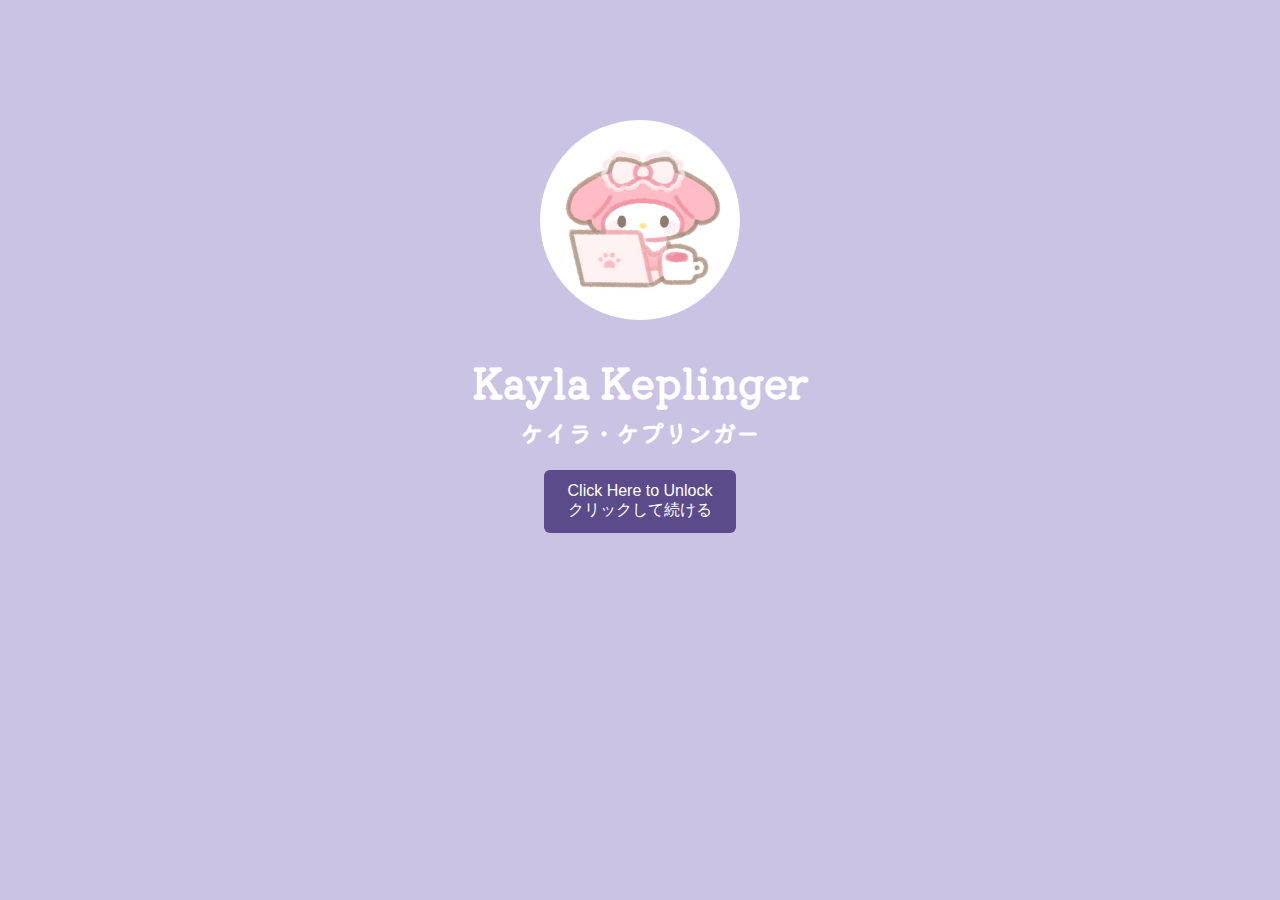
<file: index.html>
<!DOCTYPE html>
<html lang="en">
  <head>
    <meta charset="UTF-8" />
    <meta name="viewport" content="width=device-width, initial-scale=1.0" />
    <meta http-equiv="X-UA-Compatible" content="ie=edge" />
    <title>Kayla Keplinger's Portfolio</title>
    <link rel="stylesheet" href="styles.css" />
    <link rel="preconnect" href="https://fonts.googleapis.com" />
    <link rel="preconnect" href="https://fonts.gstatic.com" crossorigin />
    <link
      href="https://fonts.googleapis.com/css2?family=Kiwi+Maru&display=swap"
      rel="stylesheet"
    />
    <link rel="icon" type="image/svg+xml" href="images/favicon.svg" />
  </head>
  <body>
    <div id="page-wrapper">
      <img
        src="images/xhs 2847979517 _ art drawing sanrio my melody.jpg"
        alt="Kayla's Icon"
        width="200"
        height="200"
      />
      <h1>Kayla Keplinger</h1>
      <h2>ケイラ・ケプリンガー</h2>
      <button id="unlockBtn">
        Click Here to Unlock <br />クリックして続ける
      </button>
    </div>
  </body>
</html>
<script>
  document.getElementById("unlockBtn").addEventListener("click", function () {
    const wrapper = document.getElementById("page-wrapper");
    wrapper.classList.add("fade-out");

    // Wait for the animation to finish (1 second), then go to desktop.html
    setTimeout(function () {
      window.location.href = "desktop.html";
    }, 1000);
  });
</script>
</file>
<file: styles.css>
body {
  background-color: #cbc3e3;
  font-family: "Kiwi Maru", serif;
  color: white;
  text-align: center;
  margin-top: 100px;
}

h1 {
  font-size: 2.5rem;
  margin-bottom: 5px;
}

h2 {
  margin-top: 0px;
  font-size: 1.5rem;
}

button {
  padding: 12px 24px;
  font-size: 1rem;
  background-color: #5b4b8a;
  color: white;
  border: none;
  border-radius: 6px;
  cursor: pointer;
}

button:hover {
  background-color: #4a3b75;
}

img {
  border-radius: 50%;
  margin-top: 20px;
}

#page-wrapper {
  transition: opacity 1s ease;
}

.fade-out {
  opacity: 0;
}
</file>
